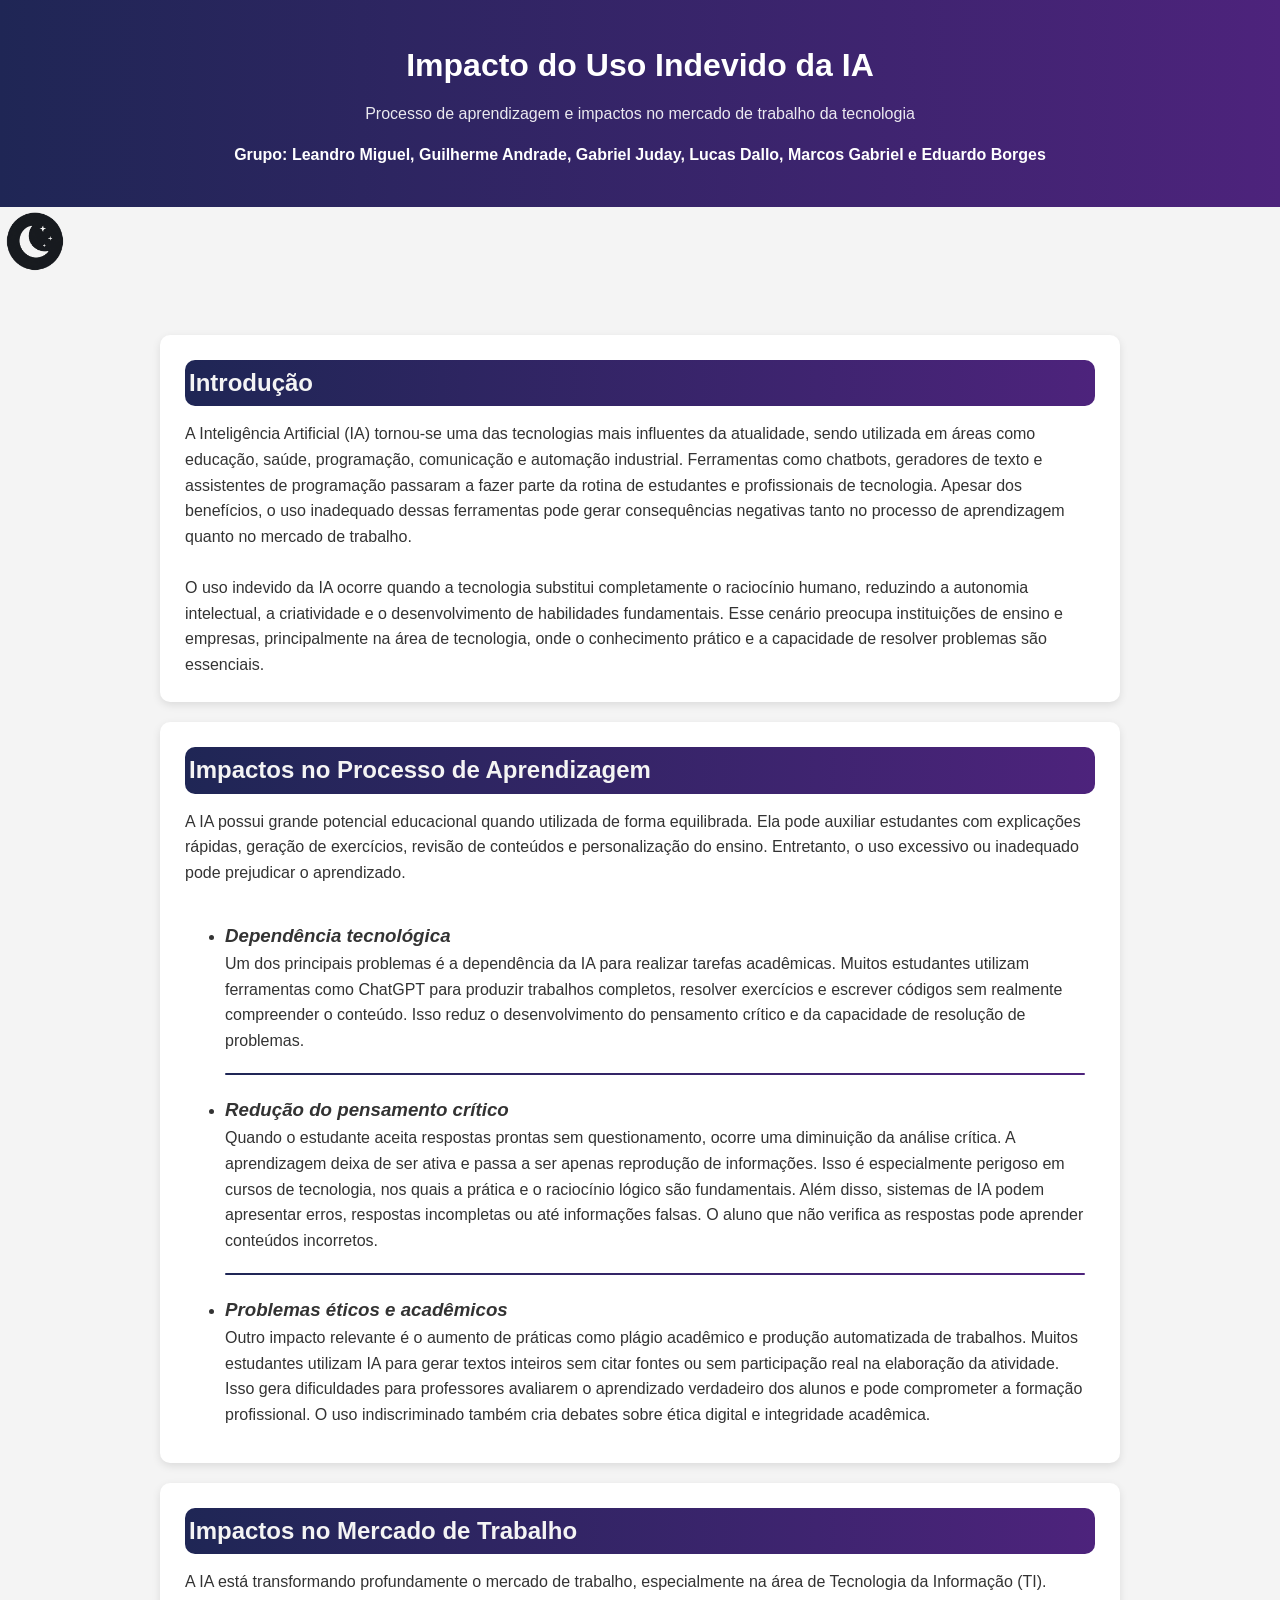
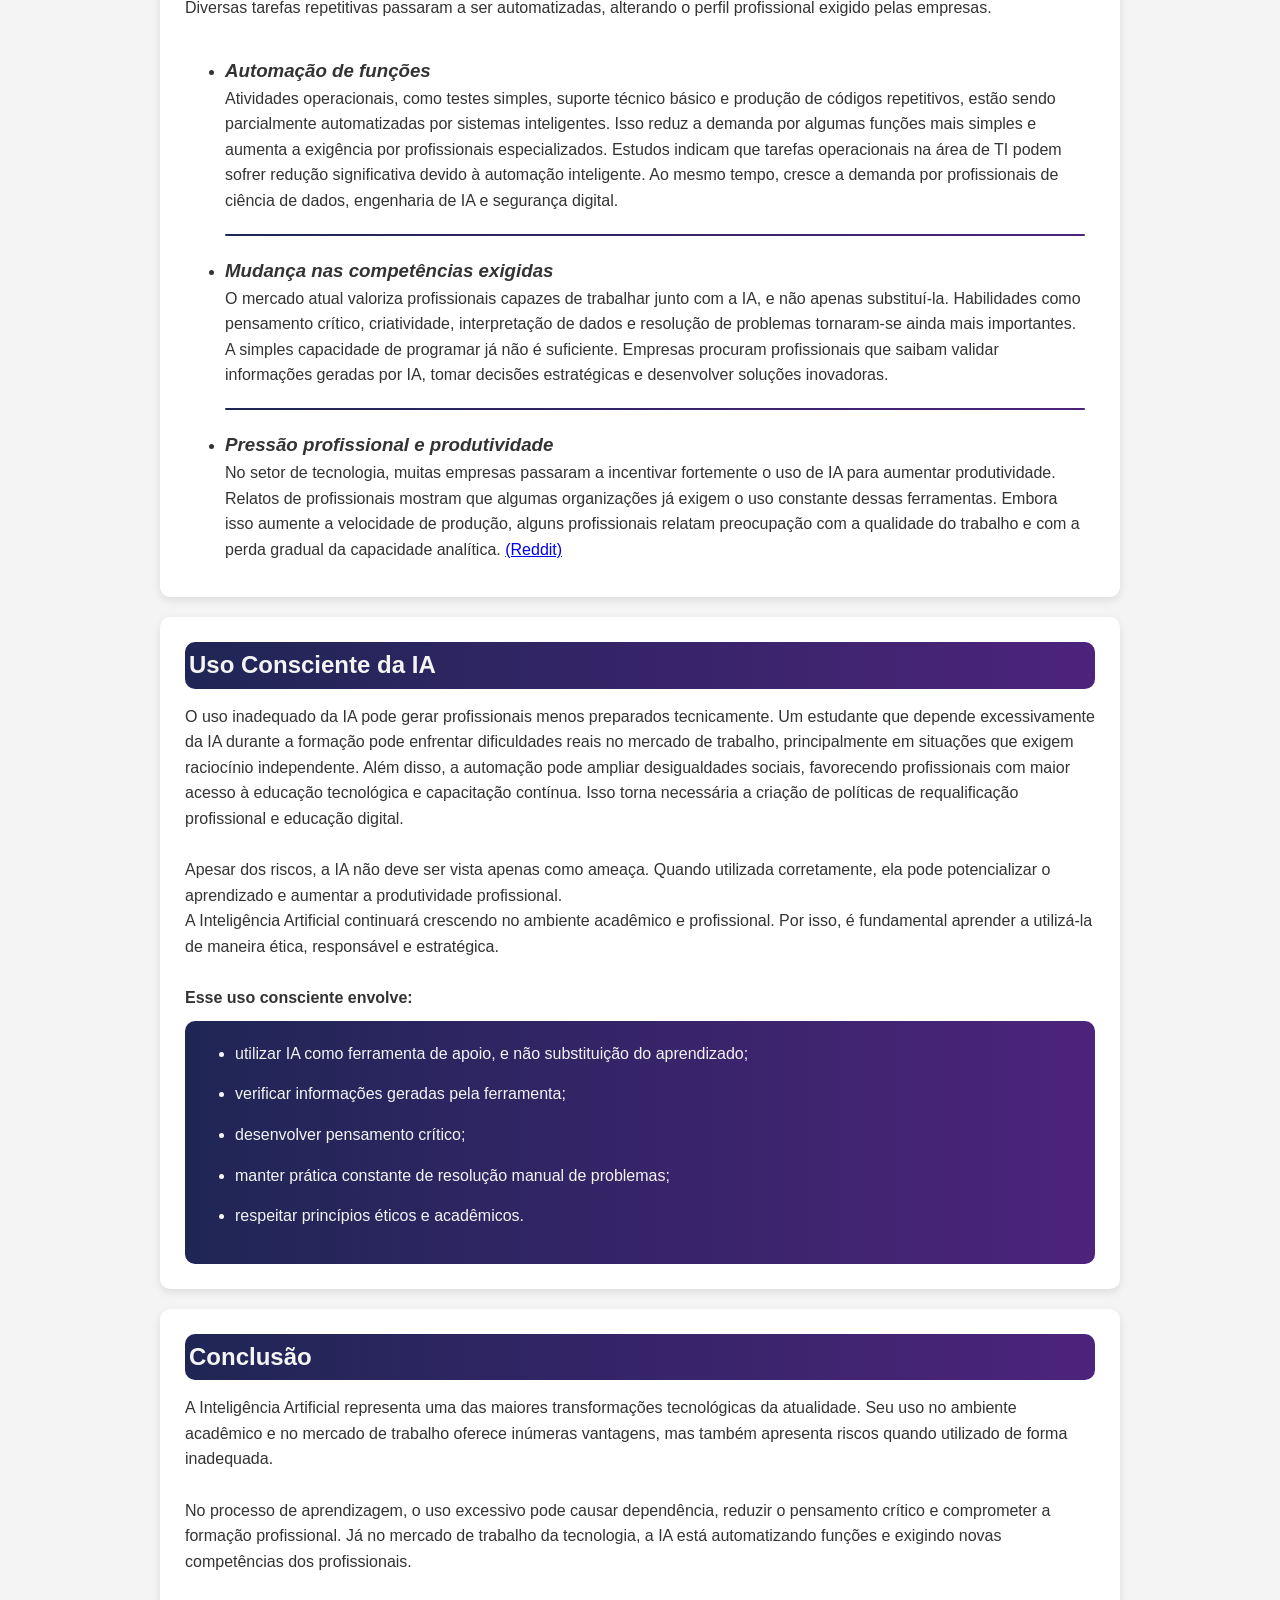
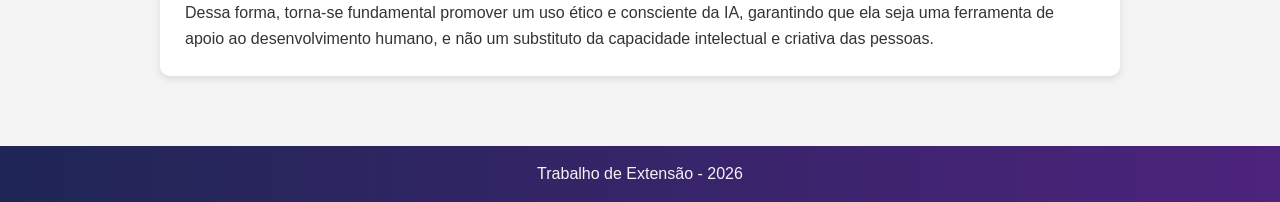
<file: index.html>
<!DOCTYPE html>
<html lang="pt-BR">
<head>
    <meta charset="UTF-8">
    <meta name="viewport" content="width=device-width, initial-scale=1.0">

    <title>Trabalho de Extensão - IA</title>

    <link rel="stylesheet" href="CSS/style.css">

    <!-- Google tag (gtag.js) -->
    <script async src="https://www.googletagmanager.com/gtag/js?id=G-THJLCY52SH"></script>
    <script>
    window.dataLayer = window.dataLayer || [];
    function gtag(){dataLayer.push(arguments);}
    gtag('js', new Date());

    gtag('config', 'G-THJLCY52SH');
    </script>
</head>

<body>

        <header>
            <h1>Impacto do Uso Indevido da IA</h1>

            <p>
                Processo de aprendizagem e impactos no mercado de trabalho da tecnologia
            </p>

            <div class="grupo">
                Grupo: Leandro Miguel, Guilherme Andrade, Gabriel Juday, Lucas Dallo, Marcos Gabriel e Eduardo Borges
            </div>
        </header>

        <button id="btnModoEscuro">
            <img src="IMG/dark_mode.png" alt="Botão modo escuro" width="100%" id="imgBotao">
        </button>

        <main>

            <section>
                <h2>Introdução</h2>

                <p>
                    A Inteligência Artificial (IA) tornou-se uma das tecnologias mais influentes da atualidade,
                    sendo utilizada em áreas como educação, saúde, programação, comunicação e automação
                    industrial. Ferramentas como chatbots, geradores de texto e assistentes de programação
                    passaram a fazer parte da rotina de estudantes e profissionais de tecnologia. Apesar dos
                    benefícios, o uso inadequado dessas ferramentas pode gerar consequências negativas
                    tanto no processo de aprendizagem quanto no mercado de trabalho.
                </p>

                <br>

                <p>
                    O uso indevido da IA ocorre quando a tecnologia substitui completamente o raciocínio
                    humano, reduzindo a autonomia intelectual, a criatividade e o desenvolvimento de
                    habilidades fundamentais. Esse cenário preocupa instituições de ensino e empresas,
                    principalmente na área de tecnologia, onde o conhecimento prático e a capacidade de
                    resolver problemas são essenciais.
                </p>
            </section>

            <section>
                <h2>Impactos no Processo de Aprendizagem</h2>

                <p>
                    A IA possui grande potencial educacional quando utilizada de forma equilibrada. Ela pode
                    auxiliar estudantes com explicações rápidas, geração de exercícios, revisão de conteúdos e
                    personalização do ensino. Entretanto, o uso excessivo ou inadequado pode prejudicar o
                    aprendizado.
                </p>
                
                <br>

                <ul>
                    <li>
                        <h3><i>Dependência tecnológica</i></h3>
                        <p>
                            Um dos principais problemas é a dependência da IA para realizar tarefas acadêmicas.
                            Muitos estudantes utilizam ferramentas como ChatGPT para produzir trabalhos completos,
                            resolver exercícios e escrever códigos sem realmente compreender o conteúdo. Isso reduz
                            o desenvolvimento do pensamento crítico e da capacidade de resolução de problemas.
                        </p>
                    </li>
                    <hr>
                    <li>
                        <h3><i>Redução do pensamento crítico</i></h3>
                        <p>
                            Quando o estudante aceita respostas prontas sem questionamento, ocorre uma diminuição
                            da análise crítica. A aprendizagem deixa de ser ativa e passa a ser apenas reprodução de
                            informações. Isso é especialmente perigoso em cursos de tecnologia, nos quais a prática e
                            o raciocínio lógico são fundamentais.
                            Além disso, sistemas de IA podem apresentar erros, respostas incompletas ou até
                            informações falsas. O aluno que não verifica as respostas pode aprender conteúdos
                            incorretos.
                        </p>
                    </li>
                    <hr>
                    <li>
                        <h3><i>Problemas éticos e acadêmicos</i></h3>
                        <p>
                            Outro impacto relevante é o aumento de práticas como plágio acadêmico e produção
                            automatizada de trabalhos. Muitos estudantes utilizam IA para gerar textos inteiros sem citar
                            fontes ou sem participação real na elaboração da atividade.
                            Isso gera dificuldades para professores avaliarem o aprendizado verdadeiro dos alunos e
                            pode comprometer a formação profissional. O uso indiscriminado também cria debates
                            sobre ética digital e integridade acadêmica.
                        </p>
                    </li>
                </ul>
            </section>

            <section>
                <h2>Impactos no Mercado de Trabalho</h2>

                <p>
                    A IA está transformando profundamente o mercado de trabalho, especialmente na área de
                    Tecnologia da Informação (TI). Diversas tarefas repetitivas passaram a ser automatizadas,
                    alterando o perfil profissional exigido pelas empresas.
                </p>

                <br>

                <ul>
                    <li>
                        <h3><i>Automação de funções</i></h3>

                        <p>
                            Atividades operacionais, como testes simples, suporte técnico básico e produção de
                            códigos repetitivos, estão sendo parcialmente automatizadas por sistemas inteligentes. Isso

                            reduz a demanda por algumas funções mais simples e aumenta a exigência por
                            profissionais especializados.
                            Estudos indicam que tarefas operacionais na área de TI podem sofrer redução significativa
                            devido à automação inteligente. Ao mesmo tempo, cresce a demanda por profissionais de
                            ciência de dados, engenharia de IA e segurança digital.
                        </p>
                    </li>
                    <hr>
                    <li>
                        <h3><i>Mudança nas competências exigidas</i></h3>

                        <p>
                            O mercado atual valoriza profissionais capazes de trabalhar junto com a IA, e não apenas
                            substituí-la. Habilidades como pensamento crítico, criatividade, interpretação de dados e
                            resolução de problemas tornaram-se ainda mais importantes.
                            A simples capacidade de programar já não é suficiente. Empresas procuram profissionais
                            que saibam validar informações geradas por IA, tomar decisões estratégicas e desenvolver
                            soluções inovadoras.
                        </p>
                    </li>
                    <hr>
                    <li>
                        <h3><i>Pressão profissional e produtividade</i></h3>

                        <p>
                            No setor de tecnologia, muitas empresas passaram a incentivar fortemente o uso de IA para
                            aumentar produtividade. Relatos de profissionais mostram que algumas organizações já
                            exigem o uso constante dessas ferramentas.
                            Embora isso aumente a velocidade de produção, alguns profissionais relatam preocupação
                            com a qualidade do trabalho e com a perda gradual da capacidade analítica. <a href="https://www.reddit.com/r/brdev/comments/1rtu8wn/press%C3%A3o_pelo_uso_de_ia_no_mercado_de_trabalho/" target="_blank">(Reddit)</a>
                        </p>
                    </li>
                </ul>
            </section>

            <section>
                <h2>Uso Consciente da IA</h2>

                <p>
                    O uso inadequado da IA pode gerar profissionais menos preparados tecnicamente. Um estudante que depende excessivamente da IA durante a formação pode enfrentar dificuldades reais no mercado de trabalho, principalmente em situações que exigem raciocínio independente. Além disso, a automação pode ampliar desigualdades sociais, favorecendo profissionais com maior acesso à educação tecnológica e capacitação contínua. Isso torna necessária a criação de políticas de requalificação profissional e educação digital.
                </p>
                <br>
                <p>
                    Apesar dos riscos, a IA não deve ser vista apenas como ameaça. Quando utilizada
                    corretamente, ela pode potencializar o aprendizado e aumentar a produtividade profissional.
                </p>

                <p>
                    A Inteligência Artificial continuará crescendo no ambiente acadêmico e
                    profissional. Por isso, é fundamental aprender a utilizá-la de maneira
                    ética, responsável e estratégica.
                </p>

                <br>

                <h4>Esse uso consciente envolve:</h4>
                <div class="uso-consciente">
                    <ul>
                        <li>utilizar IA como ferramenta de apoio, e não substituição do aprendizado;</li>
                        <li>verificar informações geradas pela ferramenta;</li>
                        <li>desenvolver pensamento crítico;</li>
                        <li>manter prática constante de resolução manual de problemas;</li>
                        <li>respeitar princípios éticos e acadêmicos.</li>
                    </ul>
                </div>
            </section>

            <section>
                <h2>Conclusão</h2>

                <p>
                    A Inteligência Artificial representa uma das maiores transformações tecnológicas da
                    atualidade. Seu uso no ambiente acadêmico e no mercado de trabalho oferece inúmeras
                    vantagens, mas também apresenta riscos quando utilizado de forma inadequada.
                </p>
                <br>
                <p>
                    No processo de aprendizagem, o uso excessivo pode causar dependência, reduzir o
                    pensamento crítico e comprometer a formação profissional. Já no mercado de trabalho da
                    tecnologia, a IA está automatizando funções e exigindo novas competências dos
                    profissionais.
                </p>
                <br>
                <p>
                    Dessa forma, torna-se fundamental promover um uso ético e consciente da IA, garantindo
                    que ela seja uma ferramenta de apoio ao desenvolvimento humano, e não um substituto da
                    capacidade intelectual e criativa das pessoas.
                </p>
            </section>

        </main>

        <footer>
            <p>Trabalho de Extensão - 2026</p>
        </footer>

    </body>
    <script src="JS/script.js"></script>
</html>
</file>
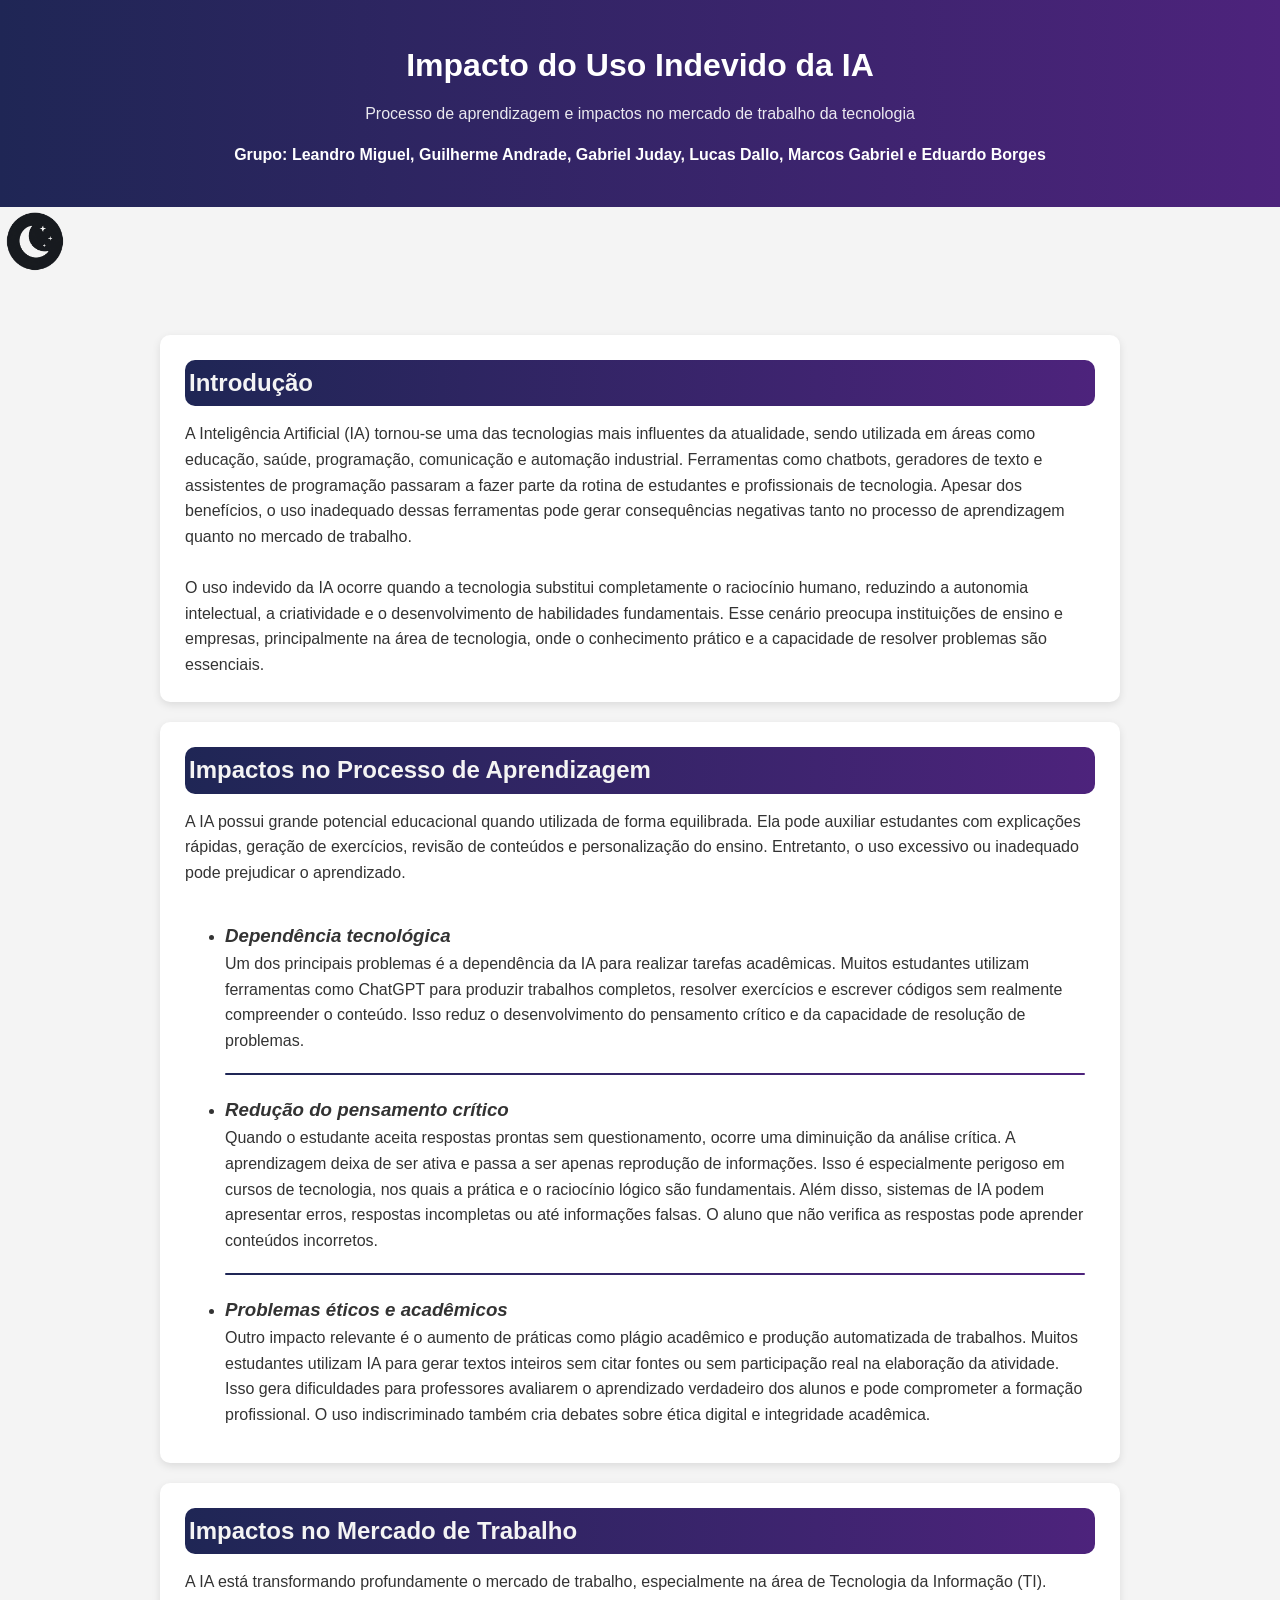
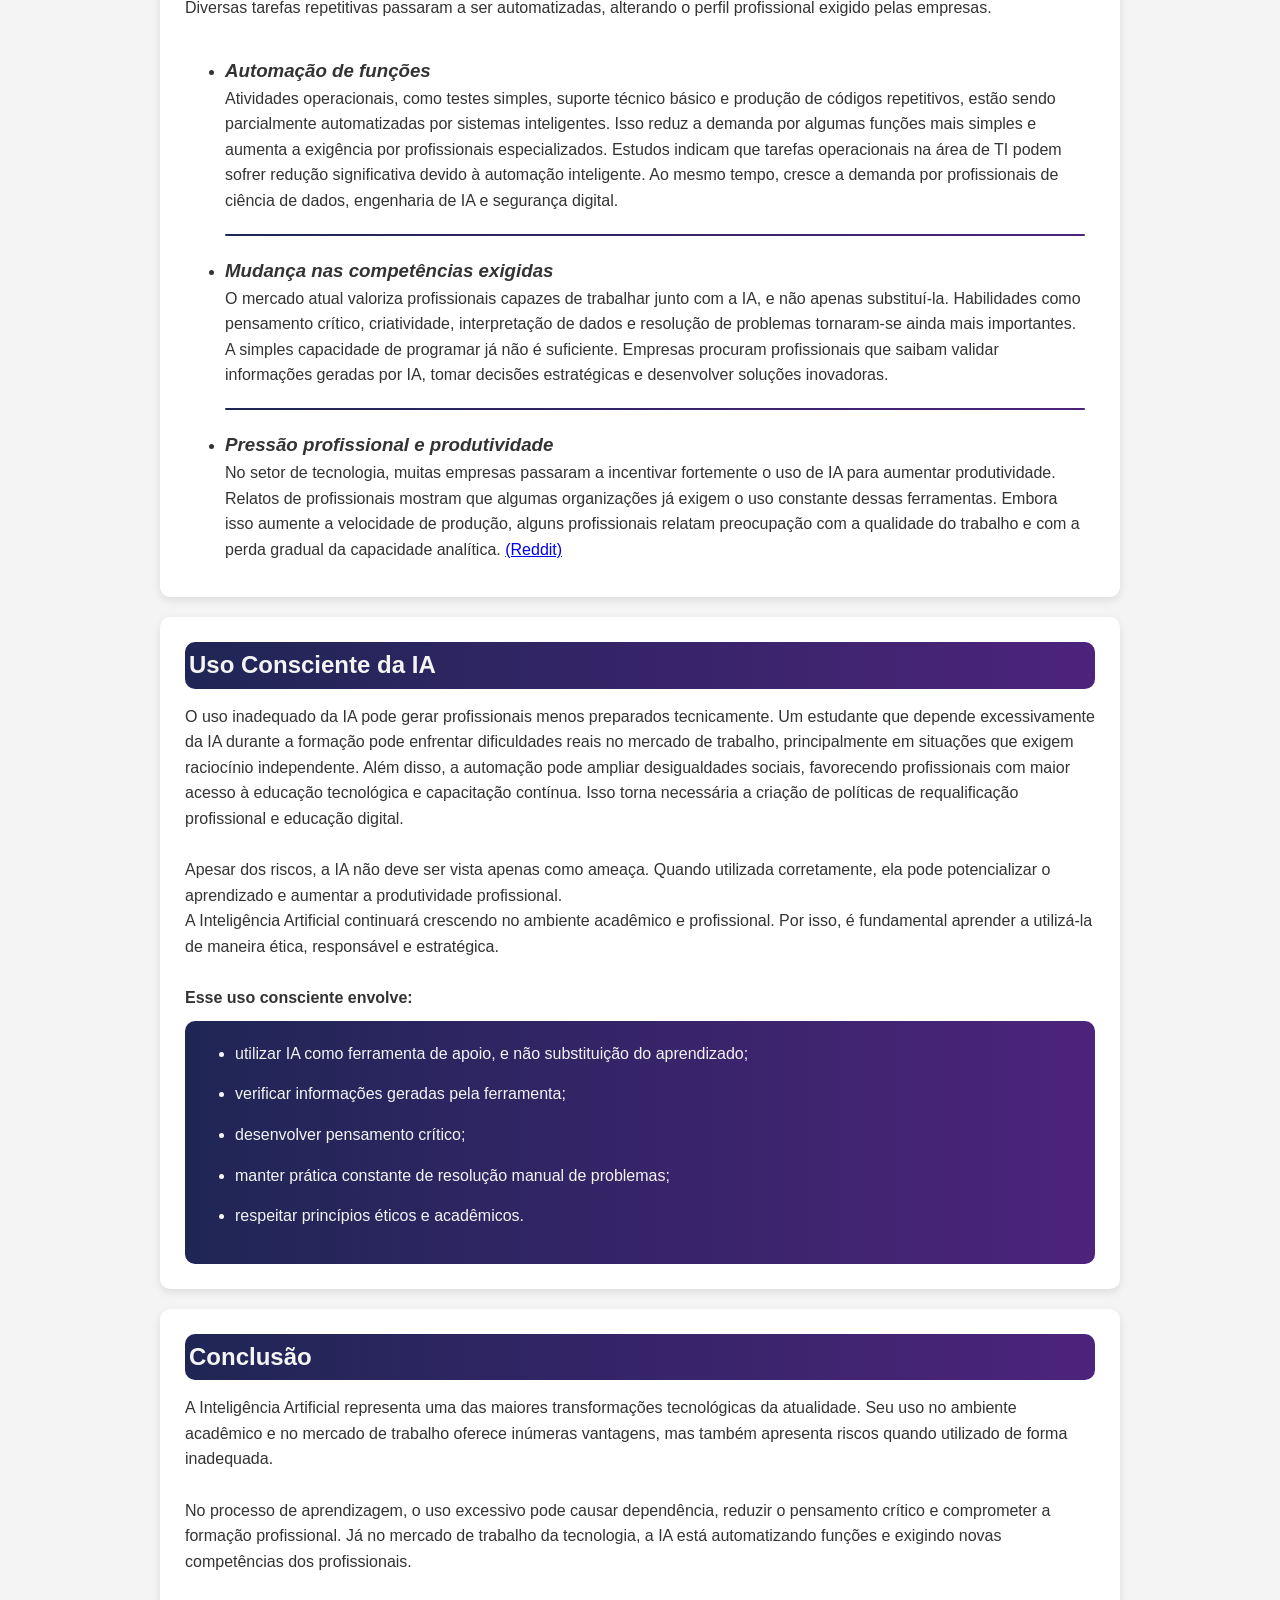
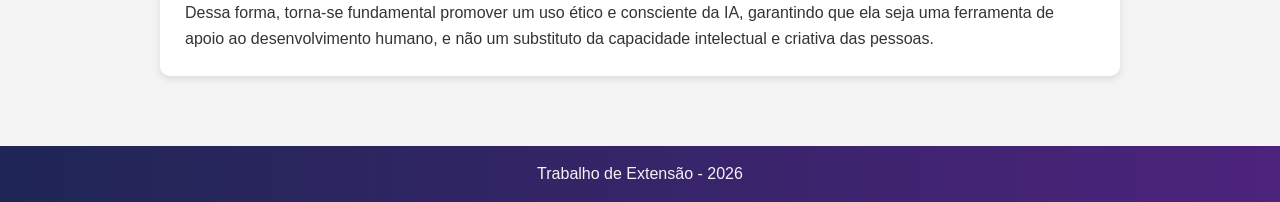
<file: EXTENSÂO I/index.html>
<!DOCTYPE html>
<html lang="pt-BR">
<head>
    <meta charset="UTF-8">
    <meta name="viewport" content="width=device-width, initial-scale=1.0">

    <title>Trabalho de Extensão - IA</title>

    <link rel="stylesheet" href="CSS/style.css">
</head>

<body>

        <header>
            <h1>Impacto do Uso Indevido da IA</h1>

            <p>
                Processo de aprendizagem e impactos no mercado de trabalho da tecnologia
            </p>

            <div class="grupo">
                Grupo: Leandro Miguel, Guilherme Andrade, Gabriel Juday, Lucas Dallo, Marcos Gabriel e Eduardo Borges
            </div>
        </header>

        <button id="btnModoEscuro">
            <img src="IMG/dark_mode.png" alt="Botão modo escuro" width="100%" id="imgBotao">
        </button>

        <main>

            <section>
                <h2>Introdução</h2>

                <p>
                    A Inteligência Artificial (IA) tornou-se uma das tecnologias mais influentes da atualidade,
                    sendo utilizada em áreas como educação, saúde, programação, comunicação e automação
                    industrial. Ferramentas como chatbots, geradores de texto e assistentes de programação
                    passaram a fazer parte da rotina de estudantes e profissionais de tecnologia. Apesar dos
                    benefícios, o uso inadequado dessas ferramentas pode gerar consequências negativas
                    tanto no processo de aprendizagem quanto no mercado de trabalho.
                </p>

                <br>

                <p>
                    O uso indevido da IA ocorre quando a tecnologia substitui completamente o raciocínio
                    humano, reduzindo a autonomia intelectual, a criatividade e o desenvolvimento de
                    habilidades fundamentais. Esse cenário preocupa instituições de ensino e empresas,
                    principalmente na área de tecnologia, onde o conhecimento prático e a capacidade de
                    resolver problemas são essenciais.
                </p>
            </section>

            <section>
                <h2>Impactos no Processo de Aprendizagem</h2>

                <p>
                    A IA possui grande potencial educacional quando utilizada de forma equilibrada. Ela pode
                    auxiliar estudantes com explicações rápidas, geração de exercícios, revisão de conteúdos e
                    personalização do ensino. Entretanto, o uso excessivo ou inadequado pode prejudicar o
                    aprendizado.
                </p>
                
                <br>

                <ul>
                    <li>
                        <h3><i>Dependência tecnológica</i></h3>
                        <p>
                            Um dos principais problemas é a dependência da IA para realizar tarefas acadêmicas.
                            Muitos estudantes utilizam ferramentas como ChatGPT para produzir trabalhos completos,
                            resolver exercícios e escrever códigos sem realmente compreender o conteúdo. Isso reduz
                            o desenvolvimento do pensamento crítico e da capacidade de resolução de problemas.
                        </p>
                    </li>
                    <hr>
                    <li>
                        <h3><i>Redução do pensamento crítico</i></h3>
                        <p>
                            Quando o estudante aceita respostas prontas sem questionamento, ocorre uma diminuição
                            da análise crítica. A aprendizagem deixa de ser ativa e passa a ser apenas reprodução de
                            informações. Isso é especialmente perigoso em cursos de tecnologia, nos quais a prática e
                            o raciocínio lógico são fundamentais.
                            Além disso, sistemas de IA podem apresentar erros, respostas incompletas ou até
                            informações falsas. O aluno que não verifica as respostas pode aprender conteúdos
                            incorretos.
                        </p>
                    </li>
                    <hr>
                    <li>
                        <h3><i>Problemas éticos e acadêmicos</i></h3>
                        <p>
                            Outro impacto relevante é o aumento de práticas como plágio acadêmico e produção
                            automatizada de trabalhos. Muitos estudantes utilizam IA para gerar textos inteiros sem citar
                            fontes ou sem participação real na elaboração da atividade.
                            Isso gera dificuldades para professores avaliarem o aprendizado verdadeiro dos alunos e
                            pode comprometer a formação profissional. O uso indiscriminado também cria debates
                            sobre ética digital e integridade acadêmica.
                        </p>
                    </li>
                </ul>
            </section>

            <section>
                <h2>Impactos no Mercado de Trabalho</h2>

                <p>
                    A IA está transformando profundamente o mercado de trabalho, especialmente na área de
                    Tecnologia da Informação (TI). Diversas tarefas repetitivas passaram a ser automatizadas,
                    alterando o perfil profissional exigido pelas empresas.
                </p>

                <br>

                <ul>
                    <li>
                        <h3><i>Automação de funções</i></h3>

                        <p>
                            Atividades operacionais, como testes simples, suporte técnico básico e produção de
                            códigos repetitivos, estão sendo parcialmente automatizadas por sistemas inteligentes. Isso

                            reduz a demanda por algumas funções mais simples e aumenta a exigência por
                            profissionais especializados.
                            Estudos indicam que tarefas operacionais na área de TI podem sofrer redução significativa
                            devido à automação inteligente. Ao mesmo tempo, cresce a demanda por profissionais de
                            ciência de dados, engenharia de IA e segurança digital.
                        </p>
                    </li>
                    <hr>
                    <li>
                        <h3><i>Mudança nas competências exigidas</i></h3>

                        <p>
                            O mercado atual valoriza profissionais capazes de trabalhar junto com a IA, e não apenas
                            substituí-la. Habilidades como pensamento crítico, criatividade, interpretação de dados e
                            resolução de problemas tornaram-se ainda mais importantes.
                            A simples capacidade de programar já não é suficiente. Empresas procuram profissionais
                            que saibam validar informações geradas por IA, tomar decisões estratégicas e desenvolver
                            soluções inovadoras.
                        </p>
                    </li>
                    <hr>
                    <li>
                        <h3><i>Pressão profissional e produtividade</i></h3>

                        <p>
                            No setor de tecnologia, muitas empresas passaram a incentivar fortemente o uso de IA para
                            aumentar produtividade. Relatos de profissionais mostram que algumas organizações já
                            exigem o uso constante dessas ferramentas.
                            Embora isso aumente a velocidade de produção, alguns profissionais relatam preocupação
                            com a qualidade do trabalho e com a perda gradual da capacidade analítica. <a href="https://www.reddit.com/r/brdev/comments/1rtu8wn/press%C3%A3o_pelo_uso_de_ia_no_mercado_de_trabalho/" target="_blank">(Reddit)</a>
                        </p>
                    </li>
                </ul>
            </section>

            <section>
                <h2>Uso Consciente da IA</h2>

                <p>
                    O uso inadequado da IA pode gerar profissionais menos preparados tecnicamente. Um estudante que depende excessivamente da IA durante a formação pode enfrentar dificuldades reais no mercado de trabalho, principalmente em situações que exigem raciocínio independente. Além disso, a automação pode ampliar desigualdades sociais, favorecendo profissionais com maior acesso à educação tecnológica e capacitação contínua. Isso torna necessária a criação de políticas de requalificação profissional e educação digital.
                </p>
                <br>
                <p>
                    Apesar dos riscos, a IA não deve ser vista apenas como ameaça. Quando utilizada
                    corretamente, ela pode potencializar o aprendizado e aumentar a produtividade profissional.
                </p>

                <p>
                    A Inteligência Artificial continuará crescendo no ambiente acadêmico e
                    profissional. Por isso, é fundamental aprender a utilizá-la de maneira
                    ética, responsável e estratégica.
                </p>

                <br>

                <h4>Esse uso consciente envolve:</h4>
                <div class="uso-consciente">
                    <ul>
                        <li>utilizar IA como ferramenta de apoio, e não substituição do aprendizado;</li>
                        <li>verificar informações geradas pela ferramenta;</li>
                        <li>desenvolver pensamento crítico;</li>
                        <li>manter prática constante de resolução manual de problemas;</li>
                        <li>respeitar princípios éticos e acadêmicos.</li>
                    </ul>
                </div>
            </section>

            <section>
                <h2>Conclusão</h2>

                <p>
                    A Inteligência Artificial representa uma das maiores transformações tecnológicas da
                    atualidade. Seu uso no ambiente acadêmico e no mercado de trabalho oferece inúmeras
                    vantagens, mas também apresenta riscos quando utilizado de forma inadequada.
                </p>
                <br>
                <p>
                    No processo de aprendizagem, o uso excessivo pode causar dependência, reduzir o
                    pensamento crítico e comprometer a formação profissional. Já no mercado de trabalho da
                    tecnologia, a IA está automatizando funções e exigindo novas competências dos
                    profissionais.
                </p>
                <br>
                <p>
                    Dessa forma, torna-se fundamental promover um uso ético e consciente da IA, garantindo
                    que ela seja uma ferramenta de apoio ao desenvolvimento humano, e não um substituto da
                    capacidade intelectual e criativa das pessoas.
                </p>
            </section>

        </main>

        <footer>
            <p>Trabalho de Extensão - 2026</p>
        </footer>

    </body>
    <script src="JS/script.js"></script>
</html>
</file>
<file: CSS/style.css>
*{
    margin: 0;
    padding: 0;
    box-sizing: border-box;
    font-family: Arial, Helvetica, sans-serif;
}

body{
    background-color: #f4f4f4;
    color: #333;
    line-height: 1.6;
    transition: 0.75s;
}

header{
    background-image: linear-gradient(to right, #1f2655, #4d237c);
    color: white;
    padding: 40px 20px;
    text-align: center;
}

header h1{
    font-size: 2rem;
    margin-bottom: 10px;
}

header p{
    font-size: 1rem;
    opacity: 0.9;
}

button{
    width: 70px;
    border: none;
    background-color: transparent;
}

img{
    transition: transform 1S ease;;
}

.img-rotacionar{
    transform: rotate(360deg);
}

main{
    max-width: 1000px;
    margin: 30px auto;
    padding: 20px;
}

section{
    background-color: white;
    margin-bottom: 20px;
    padding: 25px;
    border-radius: 10px;
    box-shadow: 0 3px 8px rgba(0,0,0,0.1);
    transition: 0.75s;
}

section h2{
    color: #f4f4f4;
    padding: 4px;
    background-image: linear-gradient(to right, #1f2655, #4d237c);
    opacity: 1;
    border-radius: 10px;
    margin-bottom: 15px;
}

hr{
    margin-top: 20px;
    margin-bottom: 20px;
    border: none;
    height: 2px;
    border-radius: 10px;
    background-image: linear-gradient(to right, #1f2655, #4d237c);
}

ul{
    margin-left: 30px;
    padding: 10px;
}

footer{
    background-image: linear-gradient(to right, #1f2655, #4d237c);
    color: #f4f4f4;
    text-align: center;
    padding: 15px;
    margin-top: 30px;
}


.grupo{
    margin-top: 15px;
    font-weight: bold;
}

.uso-consciente{
    margin-top: 10px;
    padding: 10px;
    border: none;
    border-radius: 10px;
    color: #f4f4f4;
    background-image: linear-gradient(to right, #1f2655, #4d237c);
    opacity: 1;
}

.uso-consciente li{
    margin-bottom: 15px;
}

/* CLASSES MODO ESCURO */

.section-dark{
    background-color: rgb(32, 32, 32);
    box-shadow: 0 3px 8px rgba(250, 250, 250, 0.085);
}

.dark-mode{
    background-color: #1a1919;
    color: #d7d6d6;
}

.hr-dark{
     background-image: linear-gradient(to right, #364398, #6932a7);
}
</file>
<file: EXTENSÂO I/CSS/style.css>
*{
    margin: 0;
    padding: 0;
    box-sizing: border-box;
    font-family: Arial, Helvetica, sans-serif;
}

body{
    background-color: #f4f4f4;
    color: #333;
    line-height: 1.6;
    transition: 0.75s;
}

header{
    background-image: linear-gradient(to right, #1f2655, #4d237c);
    color: white;
    padding: 40px 20px;
    text-align: center;
}

header h1{
    font-size: 2rem;
    margin-bottom: 10px;
}

header p{
    font-size: 1rem;
    opacity: 0.9;
}

button{
    width: 70px;
    border: none;
    background-color: transparent;
}

img{
    transition: transform 1S ease;;
}

.img-rotacionar{
    transform: rotate(360deg);
}

main{
    max-width: 1000px;
    margin: 30px auto;
    padding: 20px;
}

section{
    background-color: white;
    margin-bottom: 20px;
    padding: 25px;
    border-radius: 10px;
    box-shadow: 0 3px 8px rgba(0,0,0,0.1);
    transition: 0.75s;
}

section h2{
    color: #f4f4f4;
    padding: 4px;
    background-image: linear-gradient(to right, #1f2655, #4d237c);
    opacity: 1;
    border-radius: 10px;
    margin-bottom: 15px;
}

hr{
    margin-top: 20px;
    margin-bottom: 20px;
    border: none;
    height: 2px;
    border-radius: 10px;
    background-image: linear-gradient(to right, #1f2655, #4d237c);
}

ul{
    margin-left: 30px;
    padding: 10px;
}

footer{
    background-image: linear-gradient(to right, #1f2655, #4d237c);
    color: #f4f4f4;
    text-align: center;
    padding: 15px;
    margin-top: 30px;
}


.grupo{
    margin-top: 15px;
    font-weight: bold;
}

.uso-consciente{
    margin-top: 10px;
    padding: 10px;
    border: none;
    border-radius: 10px;
    color: #f4f4f4;
    background-image: linear-gradient(to right, #1f2655, #4d237c);
    opacity: 1;
}

.uso-consciente li{
    margin-bottom: 15px;
}

/* CLASSES MODO ESCURO */

.section-dark{
    background-color: rgb(32, 32, 32);
    box-shadow: 0 3px 8px rgba(250, 250, 250, 0.085);
}

.dark-mode{
    background-color: #1a1919;
    color: #d7d6d6;
}

.hr-dark{
     background-image: linear-gradient(to right, #364398, #6932a7);
}
</file>
